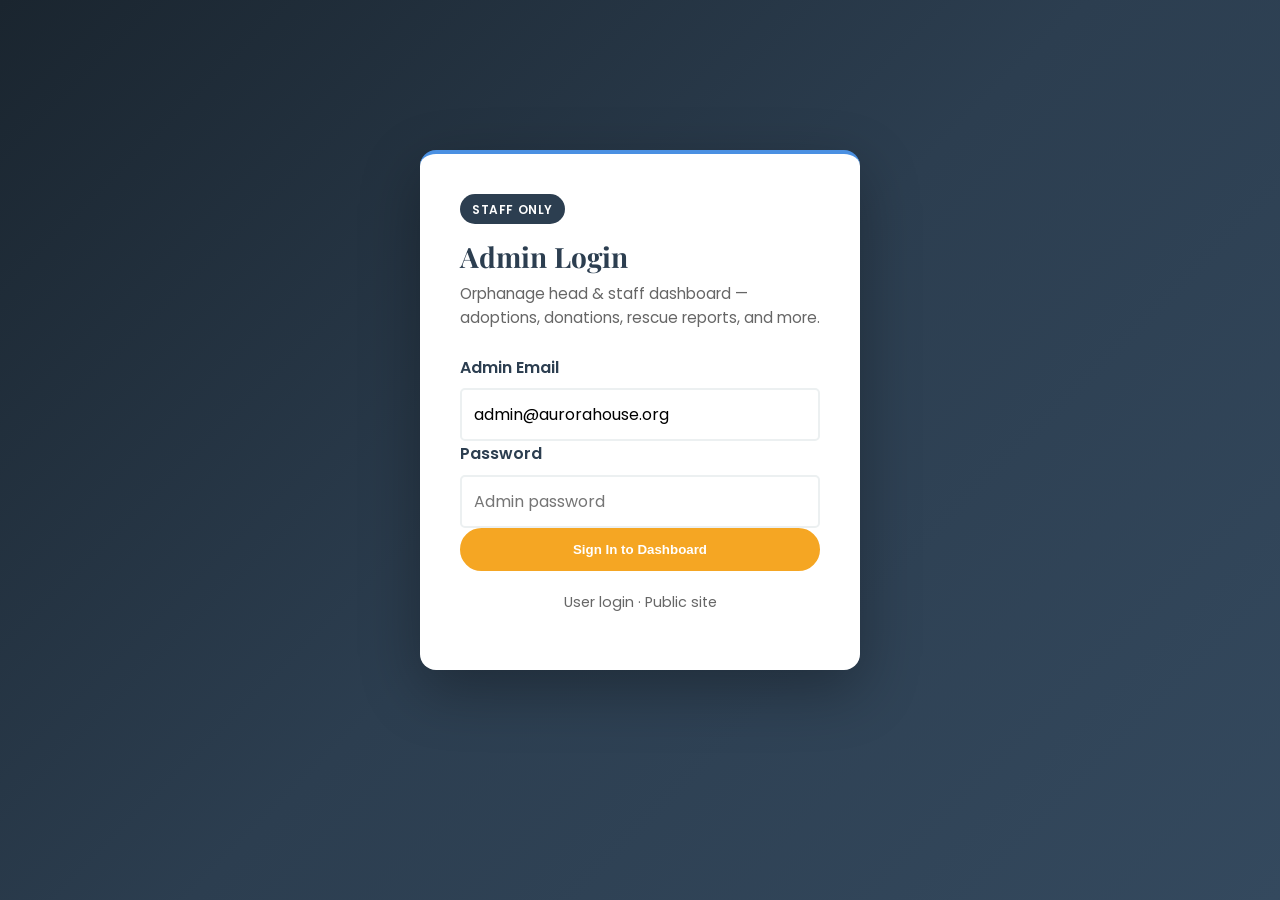
<file: admin-login.html>
<!DOCTYPE html>
<html lang="en">
<head>
    <meta charset="UTF-8">
    <meta name="viewport" content="width=device-width, initial-scale=1.0">
    <title>Admin Login - Aurora House</title>
    <link rel="stylesheet" href="styles.css">
    <link rel="stylesheet" href="admin.css">
    <link href="https://fonts.googleapis.com/css2?family=Poppins:wght@300;400;600;700&family=Playfair+Display:wght@400;700&display=swap" rel="stylesheet">
</head>
<body class="auth-page admin-auth-page">
    <section class="auth-section">
        <div class="auth-card auth-card-admin">
            <div class="admin-badge">Staff Only</div>
            <h1>Admin Login</h1>
            <p class="auth-subtitle">Orphanage head & staff dashboard — adoptions, donations, rescue reports, and more.</p>

            <div id="authError" class="auth-error" style="display: none;"></div>

            <form id="adminLoginForm" class="auth-form">
                <div class="form-group">
                    <label for="adminEmail">Admin Email</label>
                    <input type="email" id="adminEmail" value="admin@aurorahouse.org" required>
                </div>
                <div class="form-group">
                    <label for="adminPassword">Password</label>
                    <input type="password" id="adminPassword" required placeholder="Admin password">
                </div>
                <button type="submit" class="btn btn-primary btn-block">Sign In to Dashboard</button>
            </form>

            <p class="auth-footer-link"><a href="login.html">User login</a> · <a href="index.html">Public site</a></p>
        </div>
    </section>

    <script src="auth.js"></script>
    <script>
        if (AuroraData.getAdminSession()) window.location.href = 'admin.html';

        document.getElementById('adminLoginForm').addEventListener('submit', (e) => {
            e.preventDefault();
            const res = AuroraData.loginAdmin(
                document.getElementById('adminEmail').value.trim(),
                document.getElementById('adminPassword').value
            );
            const err = document.getElementById('authError');
            if (res.ok) {
                window.location.href = 'admin.html';
            } else {
                err.textContent = res.message;
                err.style.display = 'block';
            }
        });
    </script>
</body>
</html>
</file>
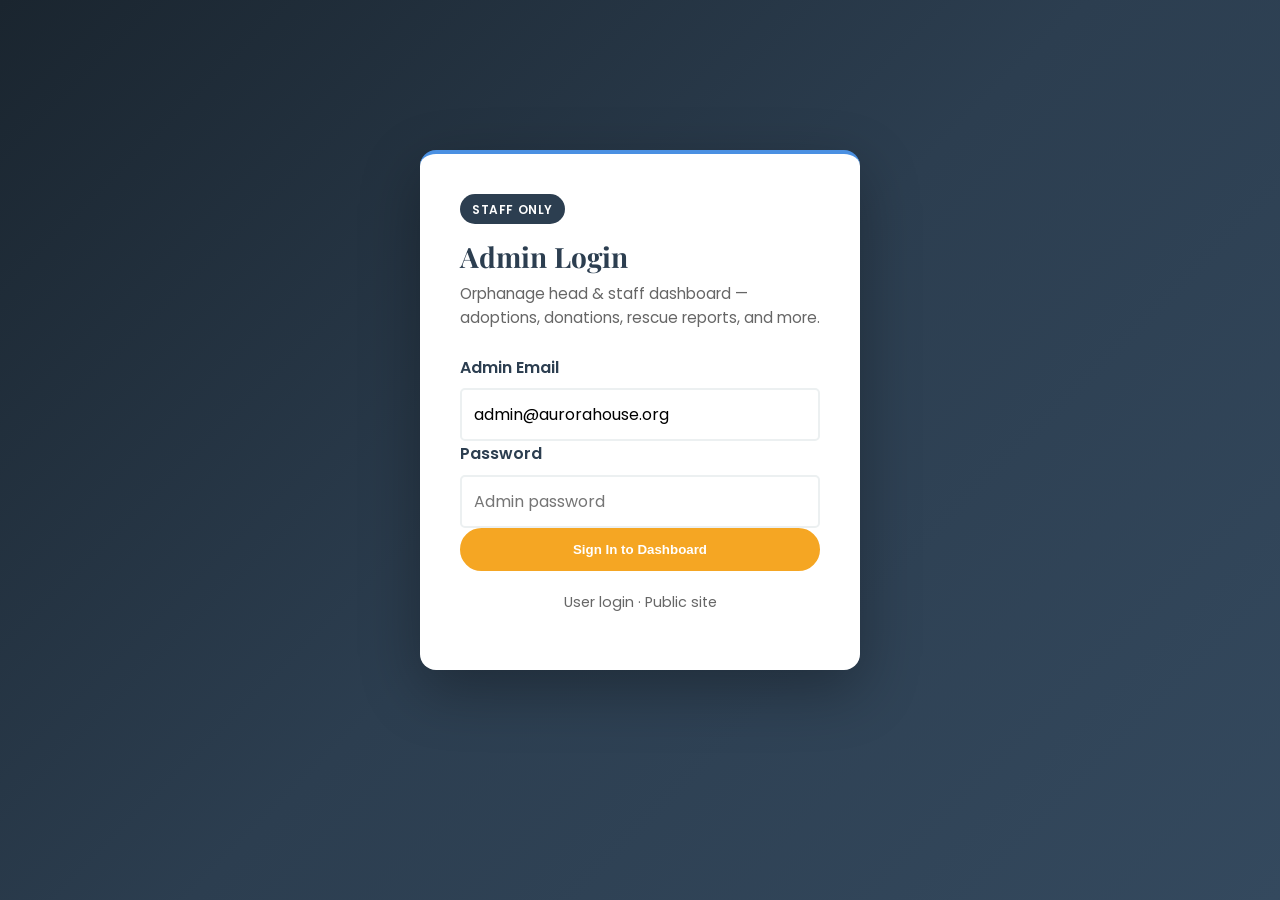
<file: admin.html>
<!DOCTYPE html>
<html lang="en">
<head>
    <meta charset="UTF-8">
    <meta name="viewport" content="width=device-width, initial-scale=1.0">
    <title>Admin Dashboard - Aurora House</title>
    <link rel="stylesheet" href="styles.css">
    <link rel="stylesheet" href="admin.css">
    <link href="https://fonts.googleapis.com/css2?family=Poppins:wght@300;400;600;700&family=Playfair+Display:wght@400;700&display=swap" rel="stylesheet">
</head>
<body class="admin-page">
    <div class="admin-layout">
        <aside class="admin-sidebar">
            <div class="logo"><span class="logo-icon">🌟</span><span class="logo-text">Aurora Admin</span></div>
            <ul class="admin-nav" id="adminNav">
                <li><a href="#" data-panel="overview" class="active">Overview <span class="admin-badge-count" id="badgeAll">0</span></a></li>
                <li><a href="#" data-panel="adoptions">Adoptions <span class="admin-badge-count" id="badgeAdoption">0</span></a></li>
                <li><a href="#" data-panel="donations">Donations <span class="admin-badge-count" id="badgeDonation">0</span></a></li>
                <li><a href="#" data-panel="rescues">Rescue Reports <span class="admin-badge-count" id="badgeRescue">0</span></a></li>
                <li><a href="#" data-panel="contacts">Contacts <span class="admin-badge-count" id="badgeContact">0</span></a></li>
                <li><a href="#" data-panel="children">Child Profiles</a></li>
            </ul>
            <div style="padding: 1rem 1.5rem; margin-top: 2rem;">
                <a href="index.html" class="btn btn-secondary btn-block" style="margin-bottom: 0.5rem;">View Website</a>
                <button type="button" class="btn btn-primary btn-block" id="adminLogout">Logout</button>
            </div>
        </aside>

        <main class="admin-main">
            <div class="admin-topbar">
                <h1 id="panelTitle">Dashboard Overview</h1>
                <span id="adminWelcome">Orphanage Head</span>
            </div>
            <div id="serverWarning" class="admin-server-warning" style="display: none;">
                <strong>Server not running.</strong> Double-click <code>start-server.bat</code>, then refresh this page so adoption inquiries are saved.
            </div>

            <section id="panel-overview" class="admin-panel active">
                <div class="admin-stats" id="overviewStats"></div>
                <h2>Recent Notifications</h2>
                <div class="notification-list" id="overviewNotifications"></div>
                <div id="overviewDetail" class="detail-drawer"></div>
            </section>

            <section id="panel-adoptions" class="admin-panel">
                <p>New adoption inquiries from families willing to adopt appear here.</p>
                <div class="admin-steps-help">
                    <strong>Workflow:</strong> 1) Click <em>Accept</em> and enter meeting date, time &amp; day → 2) After the visit, click <em>Mark as Adopted</em> (child shows as Adopted on the public site).
                </div>
                <button type="button" class="btn btn-secondary" id="refreshAdoptionsBtn" style="margin-bottom: 1rem;">Refresh list</button>
                <div class="notification-list" id="listAdoptions"></div>
                <div id="detailAdoptions" class="detail-drawer"></div>
            </section>

            <section id="panel-donations" class="admin-panel">
                <p>Monetary donations and in-kind gifts (food, clothes, supplies).</p>
                <div class="notification-list" id="listDonations"></div>
                <div id="detailDonations" class="detail-drawer"></div>
            </section>

            <section id="panel-rescues" class="admin-panel">
                <p>Community rescue reports with child photos and safety details.</p>
                <div class="notification-list" id="listRescues"></div>
                <div id="detailRescues" class="detail-drawer"></div>
            </section>

            <section id="panel-contacts" class="admin-panel">
                <p>Volunteer, visit, sponsorship, and general contact messages.</p>
                <div class="notification-list" id="listContacts"></div>
                <div id="detailContacts" class="detail-drawer"></div>
            </section>

            <section id="panel-children" class="admin-panel">
                <h2>Manage Child Profiles</h2>
                <p>Add and update profiles shown on the public adoption page.</p>
                <div class="admin-child-form">
                    <h3 id="adminChildFormTitle">Add Child Profile</h3>
                    <form id="adminChildForm">
                        <input type="hidden" id="adminChildId" value="">
                        <div class="form-row">
                            <div class="form-group">
                                <label>Name *</label>
                                <input type="text" id="adminChildName" required>
                            </div>
                            <div class="form-group">
                                <label>Age *</label>
                                <input type="number" id="adminChildAge" min="0" max="18" required>
                            </div>
                        </div>
                        <div class="form-row">
                            <div class="form-group">
                                <label>Gender</label>
                                <select id="adminChildGender">
                                    <option value="Female">Female</option>
                                    <option value="Male">Male</option>
                                    <option value="Other">Other</option>
                                </select>
                            </div>
                            <div class="form-group">
                                <label>Status</label>
                                <select id="adminChildStatus">
                                    <option value="available">Available</option>
                                    <option value="adopted">Adopted</option>
                                </select>
                            </div>
                        </div>
                        <div class="form-group">
                            <label>Photo</label>
                            <input type="file" id="adminChildPhoto" accept="image/*">
                            <div id="adminChildPhotoPreview" class="image-upload-preview"></div>
                        </div>
                        <div class="form-group">
                            <label>Description *</label>
                            <textarea id="adminChildDesc" rows="3" required></textarea>
                        </div>
                        <button type="submit" class="btn btn-primary">Save Profile</button>
                        <button type="button" class="btn btn-secondary" id="adminChildCancel">Cancel Edit</button>
                    </form>
                </div>
                <div class="admin-children-grid" id="adminChildrenList"></div>
            </section>
        </main>
    </div>

    <!-- Accept + schedule meeting (opens when you click Accept) -->
    <div id="acceptScheduleModal" class="modal">
        <div class="modal-content modal-content-form accept-modal-box">
            <span class="close-modal" id="closeAcceptModal">&times;</span>
            <h2>Accept application</h2>
            <p id="acceptModalSubtitle" class="accept-modal-subtitle"></p>
            <p class="form-hint">Enter when the family will meet the child. This accepts the application and schedules the visit.</p>
            <form id="acceptScheduleForm">
                <input type="hidden" id="acceptSubmissionId" value="">
                <div class="form-row">
                    <div class="form-group">
                        <label for="acceptMeetingDate">Meeting date *</label>
                        <input type="date" id="acceptMeetingDate" required>
                    </div>
                    <div class="form-group">
                        <label for="acceptMeetingTime">Meeting time *</label>
                        <input type="time" id="acceptMeetingTime" required>
                    </div>
                </div>
                <div class="form-group">
                    <label for="acceptMeetingDay">Day *</label>
                    <input type="text" id="acceptMeetingDay" placeholder="e.g. Saturday" required>
                </div>
                <button type="submit" class="btn btn-primary btn-block">Accept &amp; Schedule Meeting</button>
                <button type="button" class="btn btn-secondary btn-block" id="cancelAcceptModal">Cancel</button>
            </form>
        </div>
    </div>

    <script src="auth.js"></script>
    <script src="admin.js"></script>
</body>
</html>
</file>
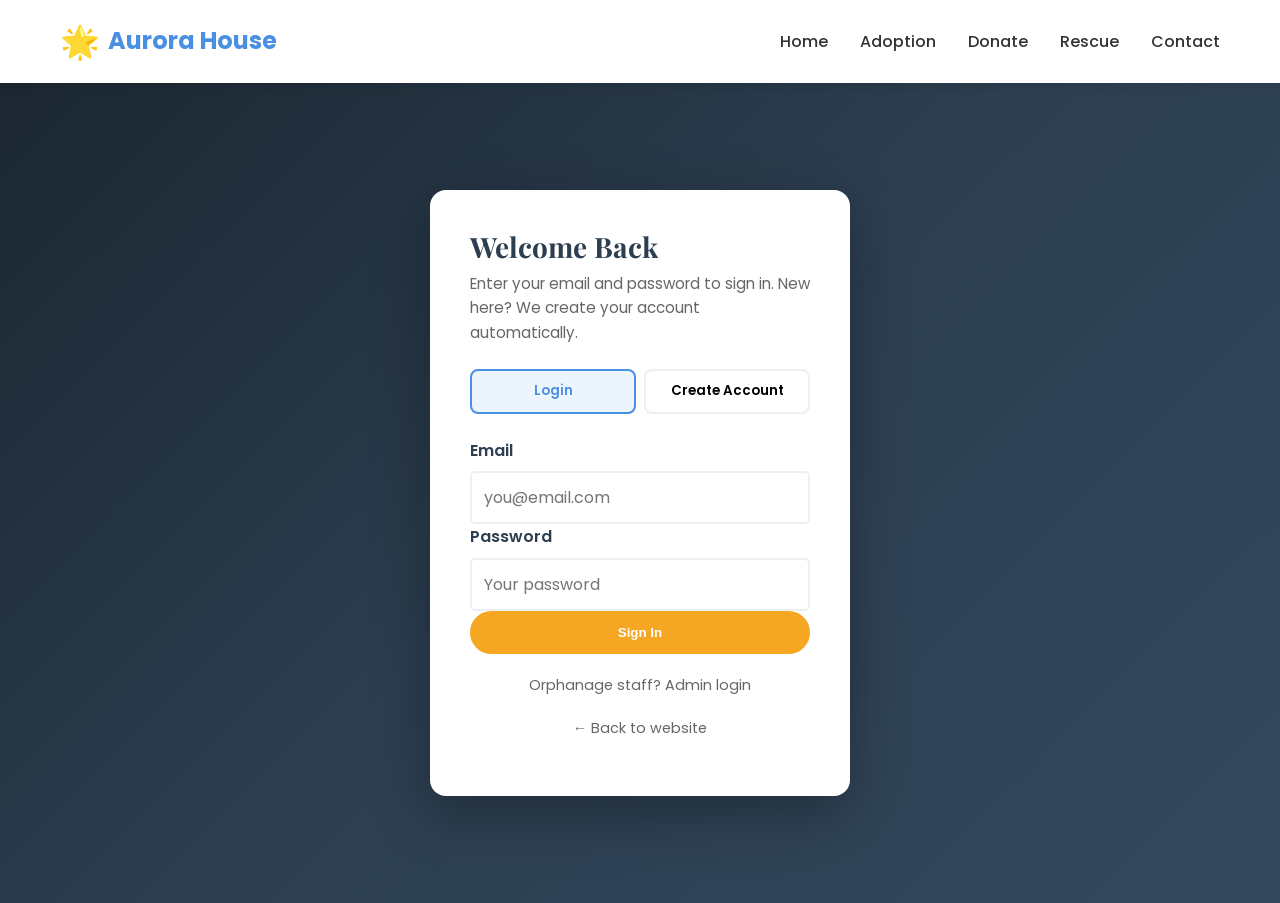
<file: login.html>
<!DOCTYPE html>
<html lang="en">
<head>
    <meta charset="UTF-8">
    <meta name="viewport" content="width=device-width, initial-scale=1.0">
    <title>User Login - Aurora House</title>
    <link rel="stylesheet" href="styles.css">
    <link rel="stylesheet" href="admin.css">
    <link href="https://fonts.googleapis.com/css2?family=Poppins:wght@300;400;600;700&family=Playfair+Display:wght@400;700&display=swap" rel="stylesheet">
</head>
<body class="auth-page">
    <nav class="navbar">
        <div class="container">
            <div class="nav-wrapper">
                <a href="index.html" class="logo-link">
                    <div class="logo"><span class="logo-icon">🌟</span><span class="logo-text">Aurora House</span></div>
                </a>
                <ul class="nav-menu" id="navMenu">
                    <li><a href="index.html">Home</a></li>
                    <li><a href="adoption.html">Adoption</a></li>
                    <li><a href="donate.html">Donate</a></li>
                    <li><a href="rescue.html">Rescue</a></li>
                    <li><a href="contact.html">Contact</a></li>
                </ul>
            </div>
        </div>
    </nav>

    <section class="auth-section">
        <div class="auth-card">
            <h1>Welcome Back</h1>
            <p class="auth-subtitle">Enter your email and password to sign in. New here? We create your account automatically.</p>

            <div class="auth-tabs">
                <button type="button" class="auth-tab active" data-tab="login">Login</button>
                <button type="button" class="auth-tab" data-tab="register">Create Account</button>
            </div>

            <div id="authError" class="auth-error" style="display: none;"></div>

            <form id="userLoginForm" class="auth-form">
                <div class="form-group">
                    <label for="loginEmail">Email</label>
                    <input type="email" id="loginEmail" required placeholder="you@email.com">
                </div>
                <div class="form-group">
                    <label for="loginPassword">Password</label>
                    <input type="password" id="loginPassword" required placeholder="Your password">
                </div>
                <button type="submit" class="btn btn-primary btn-block">Sign In</button>
            </form>

            <form id="userRegisterForm" class="auth-form" style="display: none;">
                <div class="form-group">
                    <label for="regName">Full Name</label>
                    <input type="text" id="regName" required placeholder="Your name">
                </div>
                <div class="form-group">
                    <label for="regEmail">Email</label>
                    <input type="email" id="regEmail" required>
                </div>
                <div class="form-group">
                    <label for="regPassword">Password</label>
                    <input type="password" id="regPassword" required minlength="6" placeholder="Min. 6 characters">
                </div>
                <button type="submit" class="btn btn-primary btn-block">Create Account</button>
            </form>

            <p class="auth-footer-link" id="loggedInLogout" style="display: none;">
                <a href="logout.html">Logout</a>
            </p>
            <p class="auth-footer-link">
                Orphanage staff? <a href="admin-login.html">Admin login</a>
            </p>
            <p class="auth-footer-link"><a href="index.html">← Back to website</a></p>
        </div>
    </section>

    <script src="auth.js"></script>
    <script>
        const params = new URLSearchParams(window.location.search);
        let redirect = params.get('redirect') || 'index.html';
        const child = params.get('child');
        if (child && redirect.includes('adoption')) {
            redirect += (redirect.includes('?') ? '&' : '?') + 'child=' + encodeURIComponent(child);
        }

        if (AuroraData.getUserSession()) {
            const lo = document.getElementById('loggedInLogout');
            if (lo) lo.style.display = 'block';
            if (!params.get('stay')) window.location.href = redirect;
        }

        document.querySelectorAll('.auth-tab').forEach(tab => {
            tab.addEventListener('click', () => {
                document.querySelectorAll('.auth-tab').forEach(t => t.classList.remove('active'));
                tab.classList.add('active');
                const isLogin = tab.dataset.tab === 'login';
                document.getElementById('userLoginForm').style.display = isLogin ? 'block' : 'none';
                document.getElementById('userRegisterForm').style.display = isLogin ? 'none' : 'block';
                document.getElementById('authError').style.display = 'none';
            });
        });

        function showError(msg) {
            const el = document.getElementById('authError');
            el.textContent = msg;
            el.style.display = 'block';
        }

        document.getElementById('userLoginForm').addEventListener('submit', async (e) => {
            e.preventDefault();
            const res = await AuroraData.loginUser(
                document.getElementById('loginEmail').value.trim(),
                document.getElementById('loginPassword').value
            );
            if (res.ok) window.location.href = redirect;
            else showError(res.message);
        });

        document.getElementById('userRegisterForm').addEventListener('submit', async (e) => {
            e.preventDefault();
            const res = await AuroraData.registerUser(
                document.getElementById('regName').value.trim(),
                document.getElementById('regEmail').value.trim(),
                document.getElementById('regPassword').value
            );
            if (res.ok) window.location.href = redirect;
            else showError(res.message);
        });
    </script>
</body>
</html>
</file>
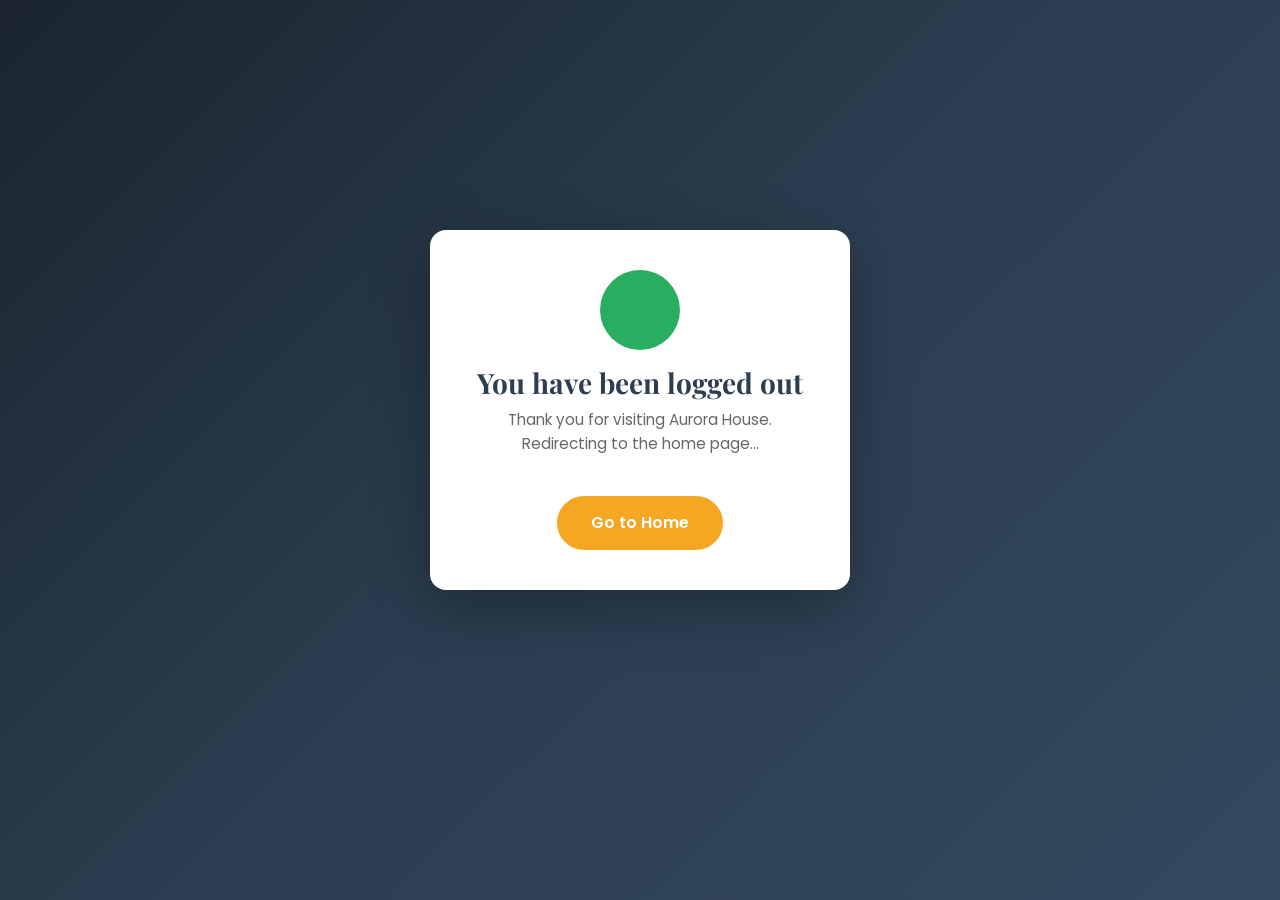
<file: logout.html>
<!DOCTYPE html>
<html lang="en">
<head>
    <meta charset="UTF-8">
    <meta name="viewport" content="width=device-width, initial-scale=1.0">
    <title>Logout - Aurora House</title>
    <link rel="stylesheet" href="styles.css">
    <link rel="stylesheet" href="admin.css">
    <link href="https://fonts.googleapis.com/css2?family=Poppins:wght@300;400;600;700&family=Playfair+Display:wght@400;700&display=swap" rel="stylesheet">
</head>
<body class="auth-page">
    <section class="auth-section">
        <div class="auth-card" style="text-align: center;">
            <div class="success-icon" style="font-size: 3rem; color: var(--success-color); margin-bottom: 1rem;">✓</div>
            <h1>You have been logged out</h1>
            <p class="auth-subtitle">Thank you for visiting Aurora House. Redirecting to the home page…</p>
            <a href="index.html" class="btn btn-primary" style="margin-top: 1rem;">Go to Home</a>
        </div>
    </section>
    <script src="auth.js"></script>
    <script>
        AuroraData.logoutUser();
        setTimeout(() => { window.location.href = 'index.html'; }, 2000);
    </script>
</body>
</html>
</file>
<file: styles.css>
/* ============================================
   Aurora House - Modern Website Stylesheet
   ============================================ */

/* Reset & Base Styles */
* {
    margin: 0;
    padding: 0;
    box-sizing: border-box;
}

:root {
    --primary-color: #4A90E2;
    --secondary-color: #F5A623;
    --accent-color: #7B68EE;
    --dark-color: #2C3E50;
    --light-color: #ECF0F1;
    --text-color: #333;
    --text-light: #666;
    --white: #FFFFFF;
    --success-color: #27AE60;
    --shadow: 0 2px 10px rgba(0, 0, 0, 0.1);
    --shadow-lg: 0 5px 30px rgba(0, 0, 0, 0.15);
    --transition: all 0.3s ease;
}

body {
    font-family: 'Poppins', sans-serif;
    color: var(--text-color);
    line-height: 1.6;
    overflow-x: hidden;
}

.container {
    max-width: 1200px;
    margin: 0 auto;
    padding: 0 20px;
}

/* Typography */
h1, h2, h3, h4, h5, h6 {
    font-family: 'Playfair Display', serif;
    font-weight: 700;
    line-height: 1.2;
    margin-bottom: 1rem;
}

h1 {
    font-size: 3rem;
}

h2 {
    font-size: 2.5rem;
}

h3 {
    font-size: 1.75rem;
}

p {
    margin-bottom: 1rem;
    color: var(--text-light);
}

a {
    text-decoration: none;
    color: inherit;
    transition: var(--transition);
}

/* Navigation */
.navbar {
    background: var(--white);
    box-shadow: var(--shadow);
    position: sticky;
    top: 0;
    z-index: 1000;
    padding: 1rem 0;
}

.nav-wrapper {
    display: flex;
    justify-content: space-between;
    align-items: center;
}

.logo {
    display: flex;
    align-items: center;
    gap: 0.5rem;
    font-size: 1.5rem;
    font-weight: 700;
    color: var(--primary-color);
}

.logo-icon {
    font-size: 2rem;
}

.nav-menu {
    display: flex;
    list-style: none;
    gap: 2rem;
    align-items: center;
}

.nav-menu a {
    color: var(--text-color);
    font-weight: 500;
    padding: 0.5rem 0;
    position: relative;
}

.nav-menu a:hover,
.nav-menu a.active {
    color: var(--primary-color);
}

.nav-menu a.active::after {
    content: '';
    position: absolute;
    bottom: 0;
    left: 0;
    width: 100%;
    height: 2px;
    background: var(--primary-color);
}

.hamburger {
    display: none;
    flex-direction: column;
    gap: 5px;
    cursor: pointer;
}

.hamburger span {
    width: 25px;
    height: 3px;
    background: var(--dark-color);
    transition: var(--transition);
}

/* Hero Section */
.hero {
    position: relative;
    height: 90vh;
    min-height: 600px;
    display: flex;
    align-items: center;
    justify-content: center;
    background: linear-gradient(135deg, var(--primary-color) 0%, var(--accent-color) 100%);
    color: var(--white);
    text-align: center;
    overflow: hidden;
}

.hero-overlay {
    position: absolute;
    top: 0;
    left: 0;
    right: 0;
    bottom: 0;
    background: rgba(0, 0, 0, 0.3);
    z-index: 1;
}

.hero-content {
    position: relative;
    z-index: 2;
    max-width: 800px;
    padding: 2rem;
}

.hero-title {
    font-size: 4rem;
    margin-bottom: 1rem;
    color: var(--white);
    animation: fadeInUp 1s ease;
}

.hero-subtitle {
    font-size: 1.5rem;
    margin-bottom: 1rem;
    font-weight: 300;
    animation: fadeInUp 1s ease 0.2s both;
}

.hero-description {
    font-size: 1.1rem;
    margin-bottom: 2rem;
    opacity: 0.9;
    animation: fadeInUp 1s ease 0.4s both;
}

.hero-buttons {
    display: flex;
    gap: 1rem;
    justify-content: center;
    flex-wrap: wrap;
    animation: fadeInUp 1s ease 0.6s both;
}

.scroll-indicator {
    position: absolute;
    bottom: 2rem;
    left: 50%;
    transform: translateX(-50%);
    z-index: 2;
    text-align: center;
    color: var(--white);
    animation: bounce 2s infinite;
}

.arrow {
    font-size: 2rem;
    margin-top: 0.5rem;
}

/* Buttons */
.btn {
    display: inline-block;
    padding: 0.75rem 2rem;
    border-radius: 50px;
    font-weight: 600;
    text-align: center;
    cursor: pointer;
    transition: var(--transition);
    border: 2px solid transparent;
}

.btn-primary {
    background: var(--secondary-color);
    color: var(--white);
    border-color: var(--secondary-color);
}

.btn-primary:hover {
    background: #E0961A;
    transform: translateY(-2px);
    box-shadow: var(--shadow-lg);
}

.btn-secondary {
    background: transparent;
    color: var(--white);
    border-color: var(--white);
}

.btn-secondary:hover {
    background: var(--white);
    color: var(--primary-color);
}

.btn-outline {
    background: transparent;
    color: var(--primary-color);
    border-color: var(--primary-color);
}

.btn-outline:hover {
    background: var(--primary-color);
    color: var(--white);
}

.btn-large {
    padding: 1rem 2.5rem;
    font-size: 1.1rem;
}

.btn-block {
    width: 100%;
    display: block;
}

/* Section Styles */
section {
    padding: 5rem 0;
}

.section-header {
    text-align: center;
    margin-bottom: 3rem;
}

.section-header h2 {
    color: var(--dark-color);
    margin-bottom: 1rem;
}

.section-subtitle {
    font-size: 1.2rem;
    color: var(--text-light);
}

/* Mission Section */
.mission {
    background: var(--light-color);
}

.mission-grid {
    display: grid;
    grid-template-columns: repeat(auto-fit, minmax(250px, 1fr));
    gap: 2rem;
}

.mission-card {
    background: var(--white);
    padding: 2rem;
    border-radius: 10px;
    text-align: center;
    box-shadow: var(--shadow);
    transition: var(--transition);
}

.mission-card:hover {
    transform: translateY(-5px);
    box-shadow: var(--shadow-lg);
}

.mission-icon {
    font-size: 3rem;
    margin-bottom: 1rem;
}

.mission-card h3 {
    color: var(--dark-color);
    margin-bottom: 1rem;
}

/* Impact Section */
.impact {
    background: var(--dark-color);
    color: var(--white);
}

.impact .section-header h2,
.impact .section-subtitle {
    color: var(--white);
}

.stats-grid {
    display: grid;
    grid-template-columns: repeat(auto-fit, minmax(200px, 1fr));
    gap: 2rem;
}

.stat-card {
    text-align: center;
    padding: 2rem;
    background: rgba(255, 255, 255, 0.1);
    border-radius: 10px;
    backdrop-filter: blur(10px);
}

.stat-number {
    font-size: 3rem;
    font-weight: 700;
    color: var(--secondary-color);
    margin-bottom: 0.5rem;
}

.stat-label {
    font-size: 1.1rem;
    opacity: 0.9;
}

/* Programs Preview */
.programs-preview {
    background: var(--white);
}

.programs-grid {
    display: grid;
    grid-template-columns: repeat(auto-fit, minmax(280px, 1fr));
    gap: 2rem;
    margin-bottom: 3rem;
}

.program-card {
    background: var(--light-color);
    padding: 2rem;
    border-radius: 10px;
    text-align: center;
    transition: var(--transition);
}

.program-card:hover {
    transform: translateY(-5px);
    box-shadow: var(--shadow-lg);
}

.program-image {
    font-size: 4rem;
    margin-bottom: 1rem;
}

.program-card h3 {
    color: var(--dark-color);
    margin-bottom: 1rem;
}

.program-link {
    color: var(--primary-color);
    font-weight: 600;
    display: inline-block;
    margin-top: 1rem;
}

.program-link:hover {
    transform: translateX(5px);
}

.text-center {
    text-align: center;
}

/* CTA Section */
.cta {
    background: linear-gradient(135deg, var(--primary-color) 0%, var(--accent-color) 100%);
    color: var(--white);
    text-align: center;
}

.cta-content h2,
.cta-content p {
    color: var(--white);
}

.cta-buttons {
    display: flex;
    gap: 1rem;
    justify-content: center;
    flex-wrap: wrap;
    margin-top: 2rem;
}

/* Page Header */
.page-header {
    background: linear-gradient(135deg, var(--primary-color) 0%, var(--accent-color) 100%);
    color: var(--white);
    text-align: center;
    padding: 4rem 0;
}

.page-header h1 {
    color: var(--white);
    font-size: 3rem;
    margin-bottom: 1rem;
}

.page-header p {
    color: var(--white);
    font-size: 1.2rem;
    opacity: 0.9;
}

/* Story Section */
.story {
    padding: 5rem 0;
}

.story-content {
    display: grid;
    grid-template-columns: 1fr 1fr;
    gap: 3rem;
    align-items: center;
}

.story-text h2 {
    color: var(--dark-color);
    margin-bottom: 1.5rem;
}

.image-placeholder {
    font-size: 10rem;
    text-align: center;
    background: var(--light-color);
    padding: 3rem;
    border-radius: 10px;
}

/* Values Section */
.values {
    background: var(--light-color);
}

.values-grid {
    display: grid;
    grid-template-columns: repeat(auto-fit, minmax(300px, 1fr));
    gap: 2rem;
}

.value-card {
    background: var(--white);
    padding: 2rem;
    border-radius: 10px;
    box-shadow: var(--shadow);
}

.value-card h3 {
    color: var(--primary-color);
    margin-bottom: 1rem;
}

/* Team Section */
.team {
    padding: 5rem 0;
}

.team-grid {
    display: grid;
    grid-template-columns: repeat(auto-fit, minmax(250px, 1fr));
    gap: 2rem;
}

.team-member {
    background: var(--light-color);
    padding: 2rem;
    border-radius: 10px;
    text-align: center;
    transition: var(--transition);
}

.team-member:hover {
    transform: translateY(-5px);
    box-shadow: var(--shadow-lg);
}

.member-avatar {
    font-size: 5rem;
    margin-bottom: 1rem;
}

.member-role {
    color: var(--primary-color);
    font-weight: 600;
    margin-bottom: 0.5rem;
}

.member-bio {
    font-size: 0.9rem;
    color: var(--text-light);
}

/* Achievements Section */
.achievements {
    background: var(--light-color);
}

.achievements-timeline {
    max-width: 800px;
    margin: 0 auto;
}

.timeline-item {
    display: flex;
    gap: 2rem;
    margin-bottom: 3rem;
    align-items: flex-start;
}

.timeline-year {
    background: var(--primary-color);
    color: var(--white);
    padding: 1rem 1.5rem;
    border-radius: 10px;
    font-weight: 700;
    font-size: 1.2rem;
    min-width: 100px;
    text-align: center;
}

.timeline-content {
    flex: 1;
    background: var(--white);
    padding: 1.5rem;
    border-radius: 10px;
    box-shadow: var(--shadow);
}

.timeline-content h3 {
    color: var(--dark-color);
    margin-bottom: 0.5rem;
}

/* Donate Section */
.donate-section {
    padding: 5rem 0;
}

.donate-wrapper {
    display: grid;
    grid-template-columns: 1fr 1fr;
    gap: 3rem;
    align-items: start;
}

.donate-info h2 {
    color: var(--dark-color);
    margin-bottom: 1.5rem;
}

.donation-benefits {
    list-style: none;
    margin: 2rem 0;
}

.donation-benefits li {
    padding: 0.75rem 0;
    border-bottom: 1px solid var(--light-color);
    font-size: 1.1rem;
}

.donation-impact {
    background: var(--light-color);
    padding: 2rem;
    border-radius: 10px;
    margin-top: 2rem;
}

.donation-impact h3 {
    color: var(--dark-color);
    margin-bottom: 1.5rem;
}

.impact-grid {
    display: grid;
    grid-template-columns: repeat(2, 1fr);
    gap: 1rem;
}

.impact-item {
    text-align: center;
    padding: 1rem;
    background: var(--white);
    border-radius: 5px;
}

.impact-item strong {
    display: block;
    font-size: 1.5rem;
    color: var(--primary-color);
    margin-bottom: 0.5rem;
}

.donate-form-container {
    position: sticky;
    top: 100px;
}

.donate-form-card {
    background: var(--white);
    padding: 2.5rem;
    border-radius: 15px;
    box-shadow: var(--shadow-lg);
}

.donate-form-card h2 {
    color: var(--dark-color);
    margin-bottom: 2rem;
    text-align: center;
}

.donation-form {
    display: flex;
    flex-direction: column;
    gap: 1.5rem;
}

.form-group {
    display: flex;
    flex-direction: column;
}

.form-group label {
    margin-bottom: 0.5rem;
    font-weight: 600;
    color: var(--dark-color);
}

.form-group input,
.form-group select,
.form-group textarea {
    padding: 0.75rem;
    border: 2px solid var(--light-color);
    border-radius: 5px;
    font-family: inherit;
    font-size: 1rem;
    transition: var(--transition);
}

.form-group input:focus,
.form-group select:focus,
.form-group textarea:focus {
    outline: none;
    border-color: var(--primary-color);
}

.form-row {
    display: grid;
    grid-template-columns: repeat(auto-fit, minmax(150px, 1fr));
    gap: 1rem;
}

.amount-options {
    display: flex;
    gap: 0.5rem;
    flex-wrap: wrap;
    margin-bottom: 1rem;
}

.amount-btn {
    padding: 0.5rem 1rem;
    border: 2px solid var(--light-color);
    background: var(--white);
    border-radius: 5px;
    cursor: pointer;
    transition: var(--transition);
    font-weight: 600;
}

.amount-btn:hover,
.amount-btn.active {
    background: var(--primary-color);
    color: var(--white);
    border-color: var(--primary-color);
}

.form-note {
    font-size: 0.9rem;
    text-align: center;
    color: var(--text-light);
    margin-top: 1rem;
}

.donation-success {
    text-align: center;
    padding: 2rem;
}

.success-icon {
    width: 80px;
    height: 80px;
    background: var(--success-color);
    color: var(--white);
    border-radius: 50%;
    display: flex;
    align-items: center;
    justify-content: center;
    font-size: 2.5rem;
    margin: 0 auto 1rem;
}

.donation-success h3 {
    color: var(--dark-color);
    margin-bottom: 1rem;
}

.success-amount {
    font-size: 1.5rem;
    font-weight: 700;
    color: var(--primary-color);
    margin-top: 1rem;
}

/* Other Ways Section */
.other-ways {
    background: var(--light-color);
    padding: 5rem 0;
}

.ways-grid {
    display: grid;
    grid-template-columns: repeat(auto-fit, minmax(250px, 1fr));
    gap: 2rem;
}

.way-card {
    background: var(--white);
    padding: 2rem;
    border-radius: 10px;
    text-align: center;
    box-shadow: var(--shadow);
    transition: var(--transition);
}

.way-card:hover {
    transform: translateY(-5px);
    box-shadow: var(--shadow-lg);
}

.way-icon {
    font-size: 3rem;
    margin-bottom: 1rem;
}

.way-card h3 {
    color: var(--dark-color);
    margin-bottom: 1rem;
}

/* Programs Detail */
.programs-detail {
    padding: 5rem 0;
}

.program-detail-card {
    background: var(--light-color);
    padding: 3rem;
    border-radius: 15px;
    margin-bottom: 3rem;
    box-shadow: var(--shadow);
}

.program-icon-large {
    font-size: 5rem;
    text-align: center;
    margin-bottom: 1.5rem;
}

.program-detail-content h2 {
    color: var(--dark-color);
    margin-bottom: 1rem;
}

.program-detail-content h3 {
    color: var(--primary-color);
    margin-top: 2rem;
    margin-bottom: 1rem;
}

.program-detail-content ul {
    margin-left: 2rem;
    margin-bottom: 1.5rem;
}

.program-detail-content li {
    margin-bottom: 0.5rem;
    color: var(--text-light);
}

.program-stats {
    background: var(--dark-color);
    color: var(--white);
    padding: 5rem 0;
}

.program-stats .section-header h2,
.program-stats .section-subtitle {
    color: var(--white);
}

/* Contact Section */
.contact-section {
    padding: 5rem 0;
}

.contact-wrapper {
    display: grid;
    grid-template-columns: 1fr 1fr;
    gap: 3rem;
}

.contact-info h2 {
    color: var(--dark-color);
    margin-bottom: 1rem;
}

.contact-details {
    margin: 2rem 0;
}

.contact-item {
    display: flex;
    gap: 1.5rem;
    margin-bottom: 2rem;
    align-items: flex-start;
}

.contact-icon {
    font-size: 2rem;
    min-width: 50px;
}

.contact-item h3 {
    color: var(--primary-color);
    margin-bottom: 0.5rem;
    font-size: 1.2rem;
}

.contact-item p {
    color: var(--text-light);
    line-height: 1.8;
}

.social-section {
    margin-top: 3rem;
}

.social-section h3 {
    color: var(--dark-color);
    margin-bottom: 1rem;
}

.social-links {
    display: flex;
    gap: 1rem;
    flex-wrap: wrap;
}

.social-links a {
    padding: 0.5rem 1rem;
    background: var(--light-color);
    border-radius: 5px;
    transition: var(--transition);
}

.social-links a:hover {
    background: var(--primary-color);
    color: var(--white);
    transform: translateY(-2px);
}

.contact-form-card {
    background: var(--white);
    padding: 2.5rem;
    border-radius: 15px;
    box-shadow: var(--shadow-lg);
}

.contact-form-card h2 {
    color: var(--dark-color);
    margin-bottom: 2rem;
    text-align: center;
}

.contact-form {
    display: flex;
    flex-direction: column;
    gap: 1.5rem;
}

.contact-success {
    text-align: center;
    padding: 2rem;
}

/* Map Section */
.map-section {
    background: var(--light-color);
    padding: 5rem 0;
}

.map-section h2 {
    text-align: center;
    color: var(--dark-color);
    margin-bottom: 2rem;
}

.map-placeholder {
    background: var(--white);
    padding: 4rem;
    border-radius: 10px;
    text-align: center;
    box-shadow: var(--shadow);
}

.map-placeholder p {
    font-size: 1.2rem;
    margin-bottom: 0.5rem;
}

.map-note {
    font-size: 0.9rem;
    color: var(--text-light);
    font-style: italic;
    margin-top: 1rem;
}

/* FAQ Section */
.faq-section {
    padding: 5rem 0;
}

.faq-list {
    max-width: 800px;
    margin: 0 auto;
}

.faq-item {
    background: var(--white);
    margin-bottom: 1rem;
    border-radius: 10px;
    box-shadow: var(--shadow);
    overflow: hidden;
}

.faq-question {
    display: flex;
    justify-content: space-between;
    align-items: center;
    padding: 1.5rem;
    cursor: pointer;
    transition: var(--transition);
}

.faq-question:hover {
    background: var(--light-color);
}

.faq-question h3 {
    color: var(--dark-color);
    margin: 0;
    font-size: 1.2rem;
}

.faq-toggle {
    font-size: 1.5rem;
    font-weight: 700;
    color: var(--primary-color);
    transition: var(--transition);
}

.faq-item.active .faq-toggle {
    transform: rotate(45deg);
}

.faq-answer {
    max-height: 0;
    overflow: hidden;
    transition: max-height 0.3s ease;
}

.faq-item.active .faq-answer {
    max-height: 500px;
}

.faq-answer p {
    padding: 0 1.5rem 1.5rem;
    color: var(--text-light);
}

/* Footer */
.footer {
    background: var(--dark-color);
    color: var(--white);
    padding: 4rem 0 2rem;
}

.footer-grid {
    display: grid;
    grid-template-columns: repeat(auto-fit, minmax(250px, 1fr));
    gap: 3rem;
    margin-bottom: 3rem;
}

.footer-logo {
    display: flex;
    align-items: center;
    gap: 0.5rem;
    font-size: 1.5rem;
    font-weight: 700;
    margin-bottom: 1rem;
}

.footer-col p {
    color: rgba(255, 255, 255, 0.8);
    margin-bottom: 1.5rem;
}

.footer-col h4 {
    color: var(--white);
    margin-bottom: 1rem;
}

.footer-col ul {
    list-style: none;
}

.footer-col ul li {
    margin-bottom: 0.75rem;
}

.footer-col ul li a {
    color: rgba(255, 255, 255, 0.8);
    transition: var(--transition);
}

.footer-col ul li a:hover {
    color: var(--secondary-color);
    padding-left: 5px;
}

.contact-info li {
    margin-bottom: 0.75rem;
    color: rgba(255, 255, 255, 0.8);
}

.footer-bottom {
    text-align: center;
    padding-top: 2rem;
    border-top: 1px solid rgba(255, 255, 255, 0.1);
    color: rgba(255, 255, 255, 0.8);
}

.footer-bottom a {
    color: var(--secondary-color);
}

.footer-bottom a:hover {
    text-decoration: underline;
}

/* Animations */
@keyframes fadeInUp {
    from {
        opacity: 0;
        transform: translateY(30px);
    }
    to {
        opacity: 1;
        transform: translateY(0);
    }
}

@keyframes bounce {
    0%, 100% {
        transform: translateX(-50%) translateY(0);
    }
    50% {
        transform: translateX(-50%) translateY(-10px);
    }
}

/* Responsive Design */
@media (max-width: 768px) {
    .hamburger {
        display: flex;
    }

    .nav-menu {
        position: fixed;
        left: -100%;
        top: 70px;
        flex-direction: column;
        background: var(--white);
        width: 100%;
        text-align: center;
        transition: var(--transition);
        box-shadow: var(--shadow);
        padding: 2rem 0;
        gap: 0;
    }

    .nav-menu.active {
        left: 0;
    }

    .nav-menu li {
        width: 100%;
        padding: 1rem 0;
    }

    .hero-title {
        font-size: 2.5rem;
    }

    .hero-subtitle {
        font-size: 1.2rem;
    }

    h1 {
        font-size: 2rem;
    }

    h2 {
        font-size: 1.75rem;
    }

    .story-content {
        grid-template-columns: 1fr;
    }

    .donate-wrapper,
    .contact-wrapper {
        grid-template-columns: 1fr;
    }

    .donate-form-container {
        position: static;
    }

    .form-row {
        grid-template-columns: 1fr;
    }

    .impact-grid {
        grid-template-columns: 1fr;
    }

    .timeline-item {
        flex-direction: column;
    }

    .timeline-year {
        width: 100%;
    }

    .hero-buttons,
    .cta-buttons {
        flex-direction: column;
    }

    .btn {
        width: 100%;
    }
}

@media (max-width: 480px) {
    .container {
        padding: 0 15px;
    }

    section {
        padding: 3rem 0;
    }

    .hero {
        min-height: 500px;
    }

    .hero-title {
        font-size: 2rem;
    }

    .page-header h1 {
        font-size: 2rem;
    }
}

/* ============================================
   Adoption Page Styles
   ============================================ */

/* Adoption Process Timeline */
.adoption-process {
    padding: 5rem 0;
    background: var(--light-color);
}

.process-timeline {
    max-width: 900px;
    margin: 0 auto;
    position: relative;
}

.process-timeline::before {
    content: '';
    position: absolute;
    left: 30px;
    top: 0;
    bottom: 0;
    width: 3px;
    background: var(--primary-color);
}

.process-step {
    display: flex;
    gap: 2rem;
    margin-bottom: 3rem;
    position: relative;
    align-items: flex-start;
}

.step-number {
    width: 60px;
    height: 60px;
    background: var(--primary-color);
    color: var(--white);
    border-radius: 50%;
    display: flex;
    align-items: center;
    justify-content: center;
    font-size: 1.5rem;
    font-weight: 700;
    flex-shrink: 0;
    position: relative;
    z-index: 1;
    box-shadow: var(--shadow);
}

.step-content {
    flex: 1;
    background: var(--white);
    padding: 2rem;
    border-radius: 10px;
    box-shadow: var(--shadow);
    margin-top: 0.5rem;
}

.step-content h3 {
    color: var(--dark-color);
    margin-bottom: 0.75rem;
}

/* Children Gallery */
.children-gallery {
    padding: 5rem 0;
}

.children-grid {
    display: grid;
    grid-template-columns: repeat(auto-fill, minmax(300px, 1fr));
    gap: 2rem;
}

.child-card {
    background: var(--white);
    border-radius: 15px;
    overflow: hidden;
    box-shadow: var(--shadow);
    transition: var(--transition);
}

.child-card:hover {
    transform: translateY(-5px);
    box-shadow: var(--shadow-lg);
}

.child-image {
    position: relative;
    height: 250px;
    background: linear-gradient(135deg, var(--primary-color), var(--accent-color));
    display: flex;
    align-items: center;
    justify-content: center;
}

.image-placeholder-child {
    font-size: 6rem;
}

.child-badge {
    position: absolute;
    top: 1rem;
    right: 1rem;
    background: var(--success-color);
    color: var(--white);
    padding: 0.5rem 1rem;
    border-radius: 20px;
    font-size: 0.9rem;
    font-weight: 600;
}

.child-badge.adopted-badge {
    background: #1e8449;
}

.child-card.adopted {
    position: relative;
}

.adopted-indicator {
    position: absolute;
    left: 0;
    top: 0;
    bottom: 0;
    width: 44px;
    background: var(--success-color);
    color: var(--white);
    display: flex;
    flex-direction: column;
    align-items: center;
    justify-content: center;
    gap: 0.35rem;
    z-index: 3;
    border-radius: 15px 0 0 15px;
}

.adopted-check {
    font-size: 1.35rem;
    font-weight: 700;
    line-height: 1;
}

.adopted-label {
    font-size: 0.65rem;
    font-weight: 700;
    text-transform: uppercase;
    letter-spacing: 0.04em;
    writing-mode: vertical-rl;
    transform: rotate(180deg);
}

.child-card.adopted .child-card-inner {
    margin-left: 44px;
}

.child-card-inner {
    display: flex;
    flex-direction: column;
}

.child-image img.child-photo {
    width: 100%;
    height: 100%;
    object-fit: cover;
}

.children-gallery-header {
    display: flex;
    flex-wrap: wrap;
    justify-content: space-between;
    align-items: flex-end;
    gap: 1.5rem;
    text-align: left;
}

.children-gallery-header .section-subtitle {
    margin-bottom: 0;
}

.children-empty {
    text-align: center;
    color: var(--text-light);
    padding: 2rem;
}

.child-card-actions {
    display: flex;
    flex-wrap: wrap;
    gap: 0.5rem;
}

.child-card-actions .btn {
    flex: 1;
    min-width: 120px;
}

.modal-content-form {
    max-width: 560px;
}

.child-form-modal-body {
    padding: 2.5rem 2rem 2rem;
}

.child-form-modal-body h2 {
    color: var(--dark-color);
    margin-bottom: 1.5rem;
}

.child-profile-form .form-group {
    margin-bottom: 1.25rem;
}

.child-form-actions {
    display: flex;
    gap: 1rem;
    margin-top: 1.5rem;
}

.image-upload-preview {
    margin-top: 0.75rem;
}

.image-upload-preview img {
    max-width: 100%;
    max-height: 200px;
    border-radius: 10px;
    object-fit: cover;
    box-shadow: var(--shadow);
}

.form-hint {
    font-size: 0.85rem;
    color: var(--text-light);
    margin-top: 0.35rem;
}

.modal-adopted-banner {
    display: flex;
    align-items: center;
    justify-content: center;
    gap: 0.5rem;
    background: var(--success-color);
    color: var(--white);
    padding: 0.75rem 1rem;
    font-weight: 600;
    border-radius: 15px 15px 0 0;
}

.modal-adopted-note {
    color: var(--text-light);
    font-size: 1rem;
}

.nav-user-name {
    color: var(--dark-color);
    font-weight: 600;
    font-size: 0.95rem;
}

.adoption-protected-note {
    background: rgba(74, 144, 226, 0.1);
    border-left: 4px solid var(--primary-color);
    padding: 0.75rem 1rem;
    margin-bottom: 1.25rem;
    font-size: 0.9rem;
    color: var(--text-color);
    border-radius: 0 8px 8px 0;
}

.readonly-field {
    background: var(--light-color);
    cursor: default;
}

.adoption-inquiry-body .adoption-form {
    padding: 0;
    box-shadow: none;
}

.child-info {
    padding: 1.5rem;
}

.child-info h3 {
    color: var(--dark-color);
    margin-bottom: 0.75rem;
}

.child-description {
    color: var(--text-light);
    margin-bottom: 1rem;
    font-size: 0.95rem;
}

.child-details {
    display: flex;
    flex-direction: column;
    gap: 0.5rem;
    margin-bottom: 1.5rem;
}

.detail-tag {
    font-size: 0.9rem;
    color: var(--text-light);
}

.view-profile-btn {
    width: 100%;
}

/* Modal Styles */
.modal {
    display: none;
    position: fixed;
    z-index: 2000;
    left: 0;
    top: 0;
    width: 100%;
    height: 100%;
    overflow: auto;
    background-color: rgba(0, 0, 0, 0.7);
    backdrop-filter: blur(5px);
}

.modal-content {
    background-color: var(--white);
    margin: 3% auto;
    padding: 0;
    border-radius: 15px;
    width: 90%;
    max-width: 900px;
    max-height: 90vh;
    overflow-y: auto;
    box-shadow: var(--shadow-lg);
    position: relative;
}

.close-modal {
    position: absolute;
    top: 1rem;
    right: 1.5rem;
    font-size: 2.5rem;
    font-weight: 300;
    color: var(--text-color);
    cursor: pointer;
    z-index: 1;
    transition: var(--transition);
}

.close-modal:hover {
    color: var(--primary-color);
    transform: rotate(90deg);
}

#modalBody {
    padding: 2.5rem;
}

.child-profile-header {
    display: grid;
    grid-template-columns: 1fr 1fr;
    gap: 2rem;
    margin-bottom: 2rem;
    padding-bottom: 2rem;
    border-bottom: 2px solid var(--light-color);
}

.child-profile-image {
    text-align: center;
}

.child-profile-image .image-placeholder-child {
    font-size: 8rem;
    background: linear-gradient(135deg, var(--primary-color), var(--accent-color));
    border-radius: 15px;
    padding: 2rem;
}

.child-profile-image .child-photo {
    width: 100%;
    max-height: 280px;
    object-fit: cover;
    border-radius: 15px;
}

.child-profile-basic h2 {
    color: var(--dark-color);
    margin-bottom: 1rem;
}

.profile-info-grid {
    display: grid;
    grid-template-columns: repeat(2, 1fr);
    gap: 1rem;
    margin-top: 1rem;
}

.profile-info-item {
    padding: 0.75rem;
    background: var(--light-color);
    border-radius: 5px;
}

.profile-info-item strong {
    display: block;
    color: var(--primary-color);
    margin-bottom: 0.25rem;
}

.profile-section {
    margin-bottom: 2.5rem;
}

.profile-section h3 {
    color: var(--dark-color);
    margin-bottom: 1rem;
    padding-bottom: 0.5rem;
    border-bottom: 2px solid var(--primary-color);
}

.profile-section p {
    color: var(--text-light);
    line-height: 1.8;
}

/* Health Reports Section */
.health-reports {
    display: grid;
    grid-template-columns: repeat(auto-fit, minmax(250px, 1fr));
    gap: 1rem;
    margin-top: 1rem;
}

.health-report-card {
    background: var(--light-color);
    padding: 1.5rem;
    border-radius: 10px;
    border-left: 4px solid var(--primary-color);
}

.health-report-card h4 {
    color: var(--dark-color);
    margin-bottom: 0.75rem;
    font-size: 1.1rem;
}

.health-report-card ul {
    list-style: none;
    margin-top: 0.75rem;
}

.health-report-card li {
    padding: 0.25rem 0;
    color: var(--text-light);
    font-size: 0.9rem;
}

.health-report-card li::before {
    content: '✓ ';
    color: var(--success-color);
    font-weight: 700;
}

/* Video Section */
.child-videos {
    display: grid;
    grid-template-columns: repeat(auto-fit, minmax(300px, 1fr));
    gap: 1.5rem;
    margin-top: 1rem;
}

.video-container {
    position: relative;
    padding-bottom: 56.25%;
    height: 0;
    overflow: hidden;
    border-radius: 10px;
    background: var(--dark-color);
}

.video-container iframe,
.video-container video {
    position: absolute;
    top: 0;
    left: 0;
    width: 100%;
    height: 100%;
    border-radius: 10px;
}

.video-placeholder {
    position: absolute;
    top: 0;
    left: 0;
    width: 100%;
    height: 100%;
    display: flex;
    flex-direction: column;
    align-items: center;
    justify-content: center;
    color: var(--white);
    background: var(--dark-color);
}

.video-placeholder-icon {
    font-size: 4rem;
    margin-bottom: 1rem;
}

/* Adoption Requirements */
.adoption-requirements {
    background: var(--light-color);
    padding: 5rem 0;
}

.requirements-grid {
    display: grid;
    grid-template-columns: repeat(auto-fit, minmax(300px, 1fr));
    gap: 2rem;
}

.requirement-card {
    background: var(--white);
    padding: 2rem;
    border-radius: 10px;
    text-align: center;
    box-shadow: var(--shadow);
    transition: var(--transition);
}

.requirement-card:hover {
    transform: translateY(-5px);
    box-shadow: var(--shadow-lg);
}

.req-icon {
    font-size: 3rem;
    margin-bottom: 1rem;
}

.requirement-card h3 {
    color: var(--dark-color);
    margin-bottom: 1rem;
}

/* Adoption Form */
.adoption-form-section {
    padding: 5rem 0;
}

.adoption-form-wrapper {
    display: grid;
    grid-template-columns: 1fr 1.2fr;
    gap: 3rem;
    align-items: start;
}

.form-intro h2 {
    color: var(--dark-color);
    margin-bottom: 1rem;
}

.form-benefits {
    background: var(--light-color);
    padding: 2rem;
    border-radius: 10px;
    margin-top: 2rem;
}

.form-benefits h3 {
    color: var(--dark-color);
    margin-bottom: 1rem;
    font-size: 1.3rem;
}

.form-benefits ul {
    list-style: none;
}

.form-benefits li {
    padding: 0.5rem 0;
    color: var(--text-light);
}

.adoption-form-container {
    position: sticky;
    top: 100px;
}

.adoption-form {
    background: var(--white);
    padding: 2.5rem;
    border-radius: 15px;
    box-shadow: var(--shadow-lg);
}

.adoption-form h3 {
    color: var(--primary-color);
    margin-top: 2rem;
    margin-bottom: 1.5rem;
    padding-bottom: 0.5rem;
    border-bottom: 2px solid var(--light-color);
}

.adoption-form h3:first-child {
    margin-top: 0;
}

.adoption-success {
    text-align: center;
    padding: 3rem 2rem;
}

/* Adoption Support */
.adoption-support {
    background: var(--light-color);
    padding: 5rem 0;
}

.support-grid {
    display: grid;
    grid-template-columns: repeat(auto-fit, minmax(280px, 1fr));
    gap: 2rem;
}

.support-card {
    background: var(--white);
    padding: 2rem;
    border-radius: 10px;
    text-align: center;
    box-shadow: var(--shadow);
    transition: var(--transition);
}

.support-card:hover {
    transform: translateY(-5px);
    box-shadow: var(--shadow-lg);
}

.support-icon {
    font-size: 3rem;
    margin-bottom: 1rem;
}

.support-card h3 {
    color: var(--dark-color);
    margin-bottom: 1rem;
}

/* Gallery Section */
.gallery-section {
    padding: 5rem 0;
    background: var(--light-color);
}

.gallery-grid {
    display: grid;
    grid-template-columns: repeat(auto-fill, minmax(250px, 1fr));
    gap: 1.5rem;
    margin-top: 2rem;
}

.gallery-item {
    position: relative;
    overflow: hidden;
    border-radius: 10px;
    aspect-ratio: 1;
    cursor: pointer;
    box-shadow: var(--shadow);
    transition: var(--transition);
}

.gallery-item:hover {
    transform: scale(1.05);
    box-shadow: var(--shadow-lg);
}

.gallery-item img {
    width: 100%;
    height: 100%;
    object-fit: cover;
}

.gallery-placeholder {
    width: 100%;
    height: 100%;
    background: linear-gradient(135deg, var(--primary-color), var(--accent-color));
    display: flex;
    align-items: center;
    justify-content: center;
    font-size: 3rem;
    color: var(--white);
}

.gallery-overlay {
    position: absolute;
    bottom: 0;
    left: 0;
    right: 0;
    background: linear-gradient(to top, rgba(0,0,0,0.7), transparent);
    color: var(--white);
    padding: 1rem;
    transform: translateY(100%);
    transition: var(--transition);
}

.gallery-item:hover .gallery-overlay {
    transform: translateY(0);
}

/* Testimonials Section */
.testimonials-section {
    padding: 5rem 0;
    background: var(--white);
}

.testimonials-grid {
    display: grid;
    grid-template-columns: repeat(auto-fit, minmax(300px, 1fr));
    gap: 2rem;
    margin-top: 2rem;
}

.testimonial-card {
    background: var(--light-color);
    padding: 2rem;
    border-radius: 15px;
    position: relative;
    box-shadow: var(--shadow);
    transition: var(--transition);
}

.testimonial-card:hover {
    transform: translateY(-5px);
    box-shadow: var(--shadow-lg);
}

.testimonial-quote {
    font-size: 3rem;
    color: var(--primary-color);
    opacity: 0.3;
    position: absolute;
    top: 1rem;
    left: 1.5rem;
}

.testimonial-text {
    color: var(--text-light);
    font-style: italic;
    margin-bottom: 1.5rem;
    position: relative;
    z-index: 1;
    line-height: 1.8;
}

.testimonial-author {
    display: flex;
    align-items: center;
    gap: 1rem;
}

.testimonial-avatar {
    width: 60px;
    height: 60px;
    border-radius: 50%;
    background: linear-gradient(135deg, var(--primary-color), var(--accent-color));
    display: flex;
    align-items: center;
    justify-content: center;
    font-size: 1.5rem;
    color: var(--white);
    flex-shrink: 0;
}

.testimonial-info h4 {
    color: var(--dark-color);
    margin-bottom: 0.25rem;
    font-size: 1.1rem;
}

.testimonial-info p {
    color: var(--text-light);
    font-size: 0.9rem;
    margin: 0;
}

/* Events Section */
.events-section {
    padding: 5rem 0;
    background: var(--light-color);
}

.events-grid {
    display: grid;
    grid-template-columns: repeat(auto-fit, minmax(300px, 1fr));
    gap: 2rem;
    margin-top: 2rem;
}

.event-card {
    background: var(--white);
    border-radius: 15px;
    overflow: hidden;
    box-shadow: var(--shadow);
    transition: var(--transition);
}

.event-card:hover {
    transform: translateY(-5px);
    box-shadow: var(--shadow-lg);
}

.event-date {
    background: var(--primary-color);
    color: var(--white);
    padding: 1rem;
    text-align: center;
}

.event-day {
    font-size: 2.5rem;
    font-weight: 700;
    line-height: 1;
}

.event-month {
    font-size: 1rem;
    text-transform: uppercase;
    opacity: 0.9;
}

.event-content {
    padding: 1.5rem;
}

.event-content h3 {
    color: var(--dark-color);
    margin-bottom: 0.75rem;
}

.event-content p {
    color: var(--text-light);
    margin-bottom: 1rem;
    font-size: 0.95rem;
}

.event-meta {
    display: flex;
    gap: 1rem;
    margin-bottom: 1rem;
    font-size: 0.9rem;
    color: var(--text-light);
}

.event-btn {
    width: 100%;
    margin-top: 1rem;
}

/* Success Stories */
.success-stories {
    padding: 5rem 0;
    background: var(--white);
}

.stories-grid {
    display: grid;
    grid-template-columns: repeat(auto-fit, minmax(350px, 1fr));
    gap: 2rem;
    margin-top: 2rem;
}

.story-card {
    background: var(--light-color);
    border-radius: 15px;
    overflow: hidden;
    box-shadow: var(--shadow);
    transition: var(--transition);
}

.story-card:hover {
    transform: translateY(-5px);
    box-shadow: var(--shadow-lg);
}

.story-image {
    height: 200px;
    background: linear-gradient(135deg, var(--primary-color), var(--accent-color));
    display: flex;
    align-items: center;
    justify-content: center;
    font-size: 4rem;
    color: var(--white);
}

.story-content {
    padding: 2rem;
}

.story-content h3 {
    color: var(--dark-color);
    margin-bottom: 1rem;
}

.story-content p {
    color: var(--text-light);
    margin-bottom: 1.5rem;
    line-height: 1.8;
}

.story-tags {
    display: flex;
    gap: 0.5rem;
    flex-wrap: wrap;
    margin-bottom: 1rem;
}

.story-tag {
    background: var(--primary-color);
    color: var(--white);
    padding: 0.25rem 0.75rem;
    border-radius: 15px;
    font-size: 0.85rem;
}

/* Responsive for Adoption */
@media (max-width: 768px) {
    .process-timeline::before {
        left: 30px;
    }

    .process-step {
        flex-direction: column;
    }

    .step-number {
        align-self: flex-start;
    }

    .child-profile-header {
        grid-template-columns: 1fr;
    }

    .profile-info-grid {
        grid-template-columns: 1fr;
    }

    .adoption-form-wrapper {
        grid-template-columns: 1fr;
    }

    .adoption-form-container {
        position: static;
    }

    .health-reports,
    .child-videos {
        grid-template-columns: 1fr;
    }
}

/* ============================================
   Rescue Page Styles
   ============================================ */

.rescue-header {
    background: linear-gradient(135deg, #ff6f61 0%, #4A90E2 100%);
}

.rescue-intro {
    padding: 5rem 0;
}

.intro-grid {
    display: grid;
    grid-template-columns: 1.5fr 1fr;
    gap: 3rem;
    align-items: start;
}

.intro-text h2 {
    color: var(--dark-color);
    margin-bottom: 1rem;
}

.intro-highlights {
    display: grid;
    grid-template-columns: repeat(auto-fit, minmax(220px, 1fr));
    gap: 1rem;
    margin-top: 2rem;
}

.highlight-card {
    background: var(--light-color);
    padding: 1.5rem;
    border-radius: 10px;
    box-shadow: var(--shadow);
    transition: var(--transition);
}

.highlight-card:hover {
    transform: translateY(-5px);
    box-shadow: var(--shadow-lg);
}

.highlight-icon {
    font-size: 2rem;
    margin-bottom: 1rem;
}

.intro-callout {
    background: var(--dark-color);
    color: var(--white);
    padding: 2.5rem;
    border-radius: 15px;
    box-shadow: var(--shadow-lg);
}

.hotline-number {
    font-size: 2rem;
    font-weight: 700;
    margin: 1rem 0;
}

.callout-info p {
    color: rgba(255, 255, 255, 0.85);
    margin-bottom: 0.75rem;
}

.rescue-process {
    background: var(--light-color);
    padding: 5rem 0;
}

.process-grid {
    display: grid;
    grid-template-columns: repeat(auto-fit, minmax(220px, 1fr));
    gap: 1.5rem;
}

.process-card {
    background: var(--white);
    padding: 2rem;
    border-radius: 10px;
    box-shadow: var(--shadow);
    text-align: center;
    transition: var(--transition);
}

.process-card:hover {
    transform: translateY(-5px);
    box-shadow: var(--shadow-lg);
}

.process-icon {
    font-size: 2.5rem;
    margin-bottom: 1rem;
}

.rescue-checklist {
    padding: 5rem 0;
}

.checklist-grid {
    display: grid;
    grid-template-columns: repeat(auto-fit, minmax(240px, 1fr));
    gap: 1.5rem;
}

.checklist-card {
    background: var(--white);
    padding: 2rem;
    border-radius: 10px;
    box-shadow: var(--shadow);
    transition: var(--transition);
}

.checklist-card:hover {
    transform: translateY(-5px);
    box-shadow: var(--shadow-lg);
}

.checklist-icon {
    font-size: 2.2rem;
    margin-bottom: 1rem;
}

.checklist-card ul {
    list-style: none;
    margin: 0;
    padding: 0;
}

.checklist-card li {
    margin-bottom: 0.5rem;
    color: var(--text-light);
    position: relative;
    padding-left: 1.2rem;
}

.checklist-card li::before {
    content: '•';
    position: absolute;
    left: 0;
    color: var(--primary-color);
}

.rescue-form-section {
    background: var(--light-color);
    padding: 5rem 0;
}

.rescue-form-wrapper {
    display: grid;
    grid-template-columns: 1fr 1.2fr;
    gap: 3rem;
    align-items: start;
}

.rescue-form-container {
    position: sticky;
    top: 100px;
}

.rescue-form {
    background: var(--white);
    padding: 2.5rem;
    border-radius: 15px;
    box-shadow: var(--shadow-lg);
}

.rescue-form h3 {
    color: var(--primary-color);
    margin-top: 2rem;
    margin-bottom: 1.5rem;
    padding-bottom: 0.5rem;
    border-bottom: 2px solid var(--light-color);
}

.rescue-form h3:first-child {
    margin-top: 0;
}

.form-alert {
    margin-top: 2rem;
    padding: 1.5rem;
    border-radius: 10px;
    background: rgba(244, 67, 54, 0.1);
    border: 1px solid rgba(244, 67, 54, 0.3);
    color: #c62828;
}

.rescue-success {
    text-align: center;
    padding: 3rem 2rem;
}

.rescue-success .success-amount {
    font-size: 1.2rem;
    color: var(--primary-color);
}

.rescue-faq {
    padding: 5rem 0;
}

@media (max-width: 1024px) {
    .intro-grid,
    .rescue-form-wrapper {
        grid-template-columns: 1fr;
    }

    .rescue-form-container,
    .adoption-form-container {
        position: static;
    }
}

@media (max-width: 768px) {
    .process-grid,
    .intro-highlights,
    .checklist-grid {
        grid-template-columns: 1fr;
    }

    .intro-callout {
        text-align: center;
    }
}
</file>
<file: admin.css>
/* Auth & Admin Dashboard */
.auth-page {
    min-height: 100vh;
    background: linear-gradient(135deg, #1a252f 0%, #2c3e50 50%, #34495e 100%);
}

.auth-section {
    display: flex;
    align-items: center;
    justify-content: center;
    min-height: calc(100vh - 80px);
    padding: 2rem 1rem;
}

.auth-card {
    background: #fff;
    border-radius: 16px;
    padding: 2.5rem;
    max-width: 420px;
    width: 100%;
    box-shadow: 0 20px 60px rgba(0, 0, 0, 0.3);
}

.auth-card-admin {
    max-width: 440px;
    border-top: 4px solid var(--primary-color);
}

.admin-badge {
    display: inline-block;
    background: var(--dark-color);
    color: #fff;
    font-size: 0.75rem;
    font-weight: 600;
    padding: 0.35rem 0.75rem;
    border-radius: 20px;
    margin-bottom: 1rem;
    text-transform: uppercase;
    letter-spacing: 0.05em;
}

.auth-card h1 {
    font-size: 1.75rem;
    color: var(--dark-color);
    margin-bottom: 0.5rem;
}

.auth-subtitle {
    color: var(--text-light);
    font-size: 0.95rem;
    margin-bottom: 1.5rem;
}

.auth-tabs {
    display: flex;
    gap: 0.5rem;
    margin-bottom: 1.5rem;
}

.auth-tab {
    flex: 1;
    padding: 0.65rem;
    border: 2px solid var(--light-color);
    background: #fff;
    border-radius: 8px;
    font-family: inherit;
    font-weight: 600;
    cursor: pointer;
    transition: var(--transition);
}

.auth-tab.active {
    border-color: var(--primary-color);
    background: rgba(74, 144, 226, 0.1);
    color: var(--primary-color);
}

.auth-error {
    background: rgba(231, 76, 60, 0.15);
    color: #c0392b;
    padding: 0.75rem 1rem;
    border-radius: 8px;
    margin-bottom: 1rem;
    font-size: 0.9rem;
}

.auth-footer-link {
    text-align: center;
    margin-top: 1.25rem;
    font-size: 0.9rem;
    color: var(--text-light);
}

.auth-demo-hint {
    font-size: 0.8rem;
    color: var(--text-light);
    margin-top: 1rem;
    text-align: center;
}

.auth-demo-hint code {
    background: var(--light-color);
    padding: 0.1rem 0.35rem;
    border-radius: 4px;
    font-size: 0.75rem;
}

.logo-link {
    text-decoration: none;
    color: inherit;
}

/* Admin dashboard */
body.admin-page {
    background: #f0f2f5;
    min-height: 100vh;
}

.admin-layout {
    display: flex;
    min-height: 100vh;
}

.admin-sidebar {
    width: 260px;
    background: #1a252f;
    color: #ecf0f1;
    padding: 1.5rem 0;
    flex-shrink: 0;
}

.admin-sidebar .logo {
    padding: 0 1.5rem 1.5rem;
    border-bottom: 1px solid rgba(255, 255, 255, 0.1);
    margin-bottom: 1rem;
}

.admin-sidebar .logo-text {
    color: #fff;
}

.admin-nav {
    list-style: none;
}

.admin-nav a {
    display: flex;
    align-items: center;
    justify-content: space-between;
    padding: 0.85rem 1.5rem;
    color: rgba(255, 255, 255, 0.85);
    text-decoration: none;
    transition: var(--transition);
    border-left: 3px solid transparent;
}

.admin-nav a:hover,
.admin-nav a.active {
    background: rgba(255, 255, 255, 0.08);
    color: #fff;
    border-left-color: var(--primary-color);
}

.admin-badge-count {
    background: #e74c3c;
    color: #fff;
    font-size: 0.7rem;
    padding: 0.15rem 0.5rem;
    border-radius: 10px;
    font-weight: 700;
}

.admin-main {
    flex: 1;
    padding: 1.5rem 2rem;
    overflow-x: auto;
}

.admin-topbar {
    display: flex;
    justify-content: space-between;
    align-items: center;
    margin-bottom: 1.5rem;
    flex-wrap: wrap;
    gap: 1rem;
}

.admin-topbar h1 {
    font-size: 1.5rem;
    color: var(--dark-color);
    margin: 0;
}

.admin-panel {
    display: none;
}

.admin-panel.active {
    display: block;
}

.admin-stats {
    display: grid;
    grid-template-columns: repeat(auto-fill, minmax(160px, 1fr));
    gap: 1rem;
    margin-bottom: 2rem;
}

.stat-box {
    background: #fff;
    padding: 1.25rem;
    border-radius: 12px;
    box-shadow: var(--shadow);
}

.stat-box strong {
    display: block;
    font-size: 1.75rem;
    color: var(--primary-color);
}

.stat-box span {
    font-size: 0.85rem;
    color: var(--text-light);
}

.notification-list {
    display: flex;
    flex-direction: column;
    gap: 0.75rem;
}

.notification-item {
    background: #fff;
    border-radius: 10px;
    padding: 1rem 1.25rem;
    box-shadow: var(--shadow);
    border-left: 4px solid var(--primary-color);
    cursor: pointer;
    transition: var(--transition);
}

.notification-item.unread {
    border-left-color: #e74c3c;
    background: #fffefb;
}

.notification-item h4 {
    margin: 0 0 0.35rem;
    font-size: 1rem;
    color: var(--dark-color);
}

.notification-meta {
    font-size: 0.8rem;
    color: var(--text-light);
}

.type-tag {
    display: inline-block;
    font-size: 0.7rem;
    font-weight: 600;
    text-transform: uppercase;
    padding: 0.2rem 0.5rem;
    border-radius: 4px;
    margin-right: 0.5rem;
}

.type-adoption { background: #e8f4fd; color: #2980b9; }
.type-donation { background: #e8f8f0; color: #27ae60; }
.type-rescue { background: #fdeaea; color: #c0392b; }
.type-contact { background: #f3e8fd; color: #8e44ad; }

.detail-drawer {
    background: #fff;
    border-radius: 12px;
    padding: 1.5rem;
    margin-top: 1rem;
    box-shadow: var(--shadow-lg);
    display: none;
}

.detail-drawer.open {
    display: block;
}

.detail-drawer pre {
    white-space: pre-wrap;
    font-family: inherit;
    font-size: 0.9rem;
    color: var(--text-color);
}

.detail-drawer img {
    max-width: 200px;
    border-radius: 8px;
    margin-top: 0.5rem;
}

.admin-empty {
    text-align: center;
    padding: 2rem;
    color: var(--text-light);
}

.admin-detail-grid p {
    margin-bottom: 0.65rem;
    color: var(--text-color);
    line-height: 1.5;
}

.admin-detail-grid {
    margin-top: 1rem;
}

.admin-server-warning {
    background: #fff3cd;
    border: 1px solid #ffc107;
    color: #856404;
    padding: 1rem 1.25rem;
    border-radius: 10px;
    margin-bottom: 1.5rem;
    font-size: 0.9rem;
}

.admin-server-warning a {
    color: var(--primary-color);
    font-weight: 600;
}

.adoption-inquiry-card {
    background: #fff;
    border-radius: 12px;
    padding: 1.5rem;
    margin-bottom: 1.25rem;
    box-shadow: var(--shadow);
    border-left: 5px solid var(--primary-color);
}

.adoption-inquiry-card.unread {
    border-left-color: #e74c3c;
    background: #fffefb;
}

.adoption-card-top {
    display: flex;
    justify-content: space-between;
    align-items: center;
    margin-bottom: 0.75rem;
    flex-wrap: wrap;
    gap: 0.5rem;
}

.adoption-card-date {
    font-size: 0.85rem;
    color: var(--text-light);
}

.adoption-card-child {
    margin: 0 0 1rem;
    color: var(--dark-color);
    font-size: 1.15rem;
}

.adoption-applicant-grid {
    display: grid;
    grid-template-columns: repeat(2, 1fr);
    gap: 1rem;
}

.applicant-field label {
    display: block;
    font-size: 0.75rem;
    font-weight: 600;
    text-transform: uppercase;
    color: var(--primary-color);
    margin-bottom: 0.25rem;
}

.applicant-field p {
    margin: 0;
    color: var(--text-color);
    font-size: 0.95rem;
    line-height: 1.4;
}

.applicant-field-wide {
    grid-column: 1 / -1;
}

.btn-sm {
    padding: 0.4rem 0.9rem;
    font-size: 0.85rem;
    margin-top: 1rem;
}

.admin-status-bar {
    padding: 0.6rem 1rem;
    border-radius: 8px;
    font-weight: 600;
    font-size: 0.9rem;
    margin: 1rem 0 0.75rem;
}

.admin-status-bar.status-pending {
    background: rgba(243, 156, 18, 0.15);
    color: #b7791f;
}

.admin-status-bar.status-accepted {
    background: rgba(74, 144, 226, 0.15);
    color: #2980b9;
}

.admin-status-bar.status-denied {
    background: rgba(231, 76, 60, 0.12);
    color: #c0392b;
}

.admin-status-bar.status-adopted {
    background: rgba(39, 174, 96, 0.15);
    color: #1e8449;
}

.admin-action-row {
    display: flex;
    gap: 0.75rem;
    flex-wrap: wrap;
    margin-bottom: 0.5rem;
}

.admin-steps-help {
    background: rgba(74, 144, 226, 0.1);
    border-left: 4px solid var(--primary-color);
    padding: 0.85rem 1rem;
    margin-bottom: 1rem;
    font-size: 0.9rem;
    border-radius: 0 8px 8px 0;
}

.step-label {
    font-weight: 600;
    color: var(--primary-color);
    margin: 0.75rem 0 0.5rem;
    font-size: 0.9rem;
}

.accept-modal-box {
    max-width: 480px;
    padding: 2rem;
}

.accept-modal-box h2 {
    margin-bottom: 0.5rem;
    color: var(--dark-color);
}

.accept-modal-subtitle {
    font-weight: 600;
    color: var(--primary-color);
    margin-bottom: 0.5rem;
}

.accept-modal-box .form-hint {
    margin-bottom: 1.25rem;
}

#acceptScheduleModal.modal {
    z-index: 3000;
}

.btn-large {
    padding: 0.85rem 1.5rem;
    font-size: 1rem;
    width: 100%;
    max-width: 320px;
}

.accept-schedule-form h4 {
    margin: 0 0 1rem;
    font-size: 1rem;
    color: var(--dark-color);
}

.meeting-info {
    margin: 0.75rem 0 1rem;
    padding: 0.75rem 1rem;
    background: rgba(74, 144, 226, 0.1);
    border-radius: 8px;
    color: var(--text-color);
}

.mark-adopted-btn {
    margin-top: 0.5rem;
}

@media (max-width: 600px) {
    .adoption-applicant-grid {
        grid-template-columns: 1fr;
    }
}

.admin-child-form {
    background: #fff;
    padding: 1.5rem;
    border-radius: 12px;
    margin-bottom: 2rem;
    box-shadow: var(--shadow);
}

.admin-children-grid {
    display: grid;
    grid-template-columns: repeat(auto-fill, minmax(280px, 1fr));
    gap: 1rem;
}

.admin-child-mini {
    background: #fff;
    padding: 1rem;
    border-radius: 10px;
    box-shadow: var(--shadow);
}

.admin-child-thumb {
    width: 64px;
    height: 64px;
    object-fit: cover;
    border-radius: 8px;
    display: block;
    margin-bottom: 0.5rem;
}

#listAdoptions .btn {
    pointer-events: auto;
    cursor: pointer;
}

.safety-highlight-box {
    background: linear-gradient(135deg, rgba(74, 144, 226, 0.12), rgba(39, 174, 96, 0.1));
    border: 2px solid var(--primary-color);
    border-radius: 12px;
    padding: 1.5rem;
    margin-bottom: 1.5rem;
}

.safety-highlight-box h3 {
    color: var(--primary-color);
    margin-top: 0;
}

.example-photo-block {
    display: flex;
    flex-wrap: wrap;
    gap: 1.5rem;
    align-items: flex-start;
    margin: 1rem 0;
}

.example-photo-block img {
    width: 140px;
    height: 140px;
    object-fit: cover;
    border-radius: 10px;
    border: 3px solid #fff;
    box-shadow: var(--shadow);
}

.example-photo-caption {
    flex: 1;
    min-width: 200px;
    font-size: 0.9rem;
    color: var(--text-light);
}

.or-divider {
    text-align: center;
    font-weight: 600;
    color: var(--primary-color);
    margin: 1rem 0;
    position: relative;
}

.or-divider::before,
.or-divider::after {
    content: '';
    position: absolute;
    top: 50%;
    width: 42%;
    height: 1px;
    background: var(--light-color);
}

.or-divider::before { left: 0; }
.or-divider::after { right: 0; }

.physical-desc-optional label .optional-tag {
    font-weight: 400;
    color: var(--text-light);
    font-size: 0.85rem;
}

.adoption-login-banner {
    background: rgba(74, 144, 226, 0.12);
    border: 1px solid var(--primary-color);
    border-radius: 10px;
    padding: 1rem 1.25rem;
    margin-bottom: 1.5rem;
}

@media (max-width: 768px) {
    .admin-layout {
        flex-direction: column;
    }
    .admin-sidebar {
        width: 100%;
    }
    .admin-nav {
        display: flex;
        flex-wrap: wrap;
        padding: 0 0.5rem;
    }
    .admin-nav li {
        flex: 1 1 auto;
    }
    .admin-nav a {
        padding: 0.6rem 0.75rem;
        font-size: 0.85rem;
    }
}
</file>
